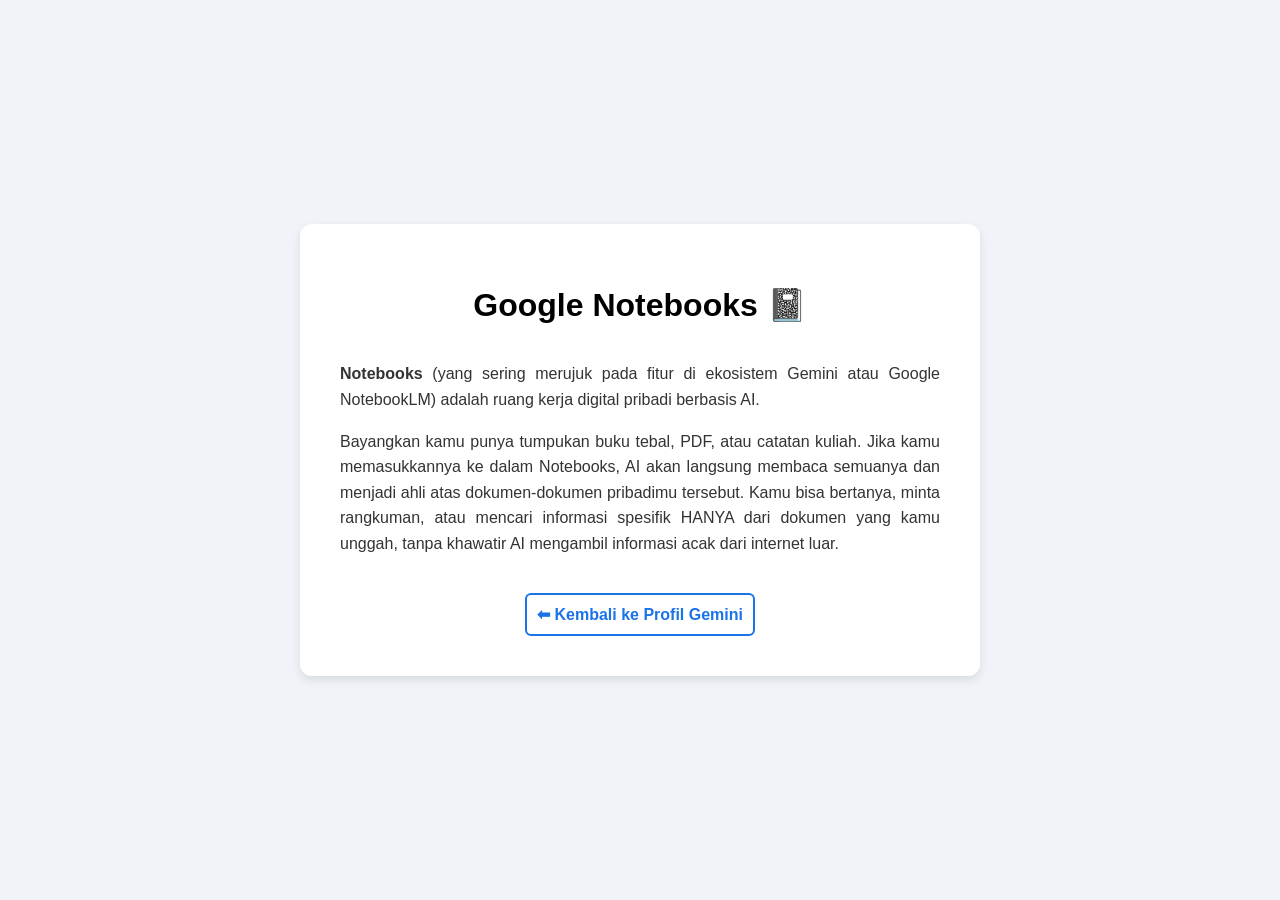
<file: notebooks.html>
<!DOCTYPE html>
<html lang="id">
<head>
    <meta charset="UTF-8">
    <meta name="viewport" content="width=device-width, initial-scale=1.0">
    <title>Mini Wiki: Notebooks</title>
    <link rel="stylesheet" href="style.css">
</head>
<body>
    <div class="container">
        <h1>Google Notebooks 📓</h1>
        
        <div class="artikel">
            <p><strong>Notebooks</strong> (yang sering merujuk pada fitur di ekosistem Gemini atau Google NotebookLM) adalah ruang kerja digital pribadi berbasis AI.</p>
            <p>Bayangkan kamu punya tumpukan buku tebal, PDF, atau catatan kuliah. Jika kamu memasukkannya ke dalam Notebooks, AI akan langsung membaca semuanya dan menjadi ahli atas dokumen-dokumen pribadimu tersebut. Kamu bisa bertanya, minta rangkuman, atau mencari informasi spesifik HANYA dari dokumen yang kamu unggah, tanpa khawatir AI mengambil informasi acak dari internet luar.</p>
        </div>
        
        <!-- Link kembali ke halaman utama -->
        <a href="index.html" class="tombol-navigasi">⬅ Kembali ke Profil Gemini</a>
    </div>
</body>
</html>
</file>
<file: style.css>
/* Mengatur kanvas utama menggunakan Flexbox */
body {
    font-family: Arial, sans-serif;
    background-color: #f0f4f9;
    margin: 0;
    min-height: 100vh; /* Memastikan tinggi layar penuh */
    
    display: flex;
    justify-content: center; /* Meratakan ke tengah horizontal */
    align-items: center; /* Meratakan ke tengah vertikal */
}

/* Kotak putih pembungkus konten */
.container {
    background-color: white;
    padding: 40px;
    border-radius: 12px;
    box-shadow: 0 4px 10px rgba(0,0,0,0.1);
    max-width: 600px; /* Lebar maksimal agar teks enak dibaca */
    
    display: flex;
    flex-direction: column; /* Menyusun isi kotak dari atas ke bawah */
    align-items: center;
}

/* Mengatur teks artikel agar rapi (Rata kiri-kanan) */
.artikel {
    text-align: justify;
    line-height: 1.6; /* Jarak antar baris agar nyaman dibaca */
    color: #333;
    margin-bottom: 20px;
}

img {
    width: 100px;
    margin: 15px 0;
    transition: transform 0.3s ease;
}

/* Desain Tombol JS */
button {
    background-color: #1a73e8;
    color: white;
    border: none;
    padding: 10px 20px;
    border-radius: 6px;
    font-size: 16px;
    cursor: pointer;
    margin-bottom: 25px;
}

button:hover {
    background-color: #1557b0;
}

/* Desain Tombol Pindah Halaman (Tag <a>) */
.tombol-navigasi {
    text-decoration: none; /* Menghilangkan garis bawah bawaan link */
    color: #1a73e8;
    font-weight: bold;
    padding: 10px;
    border: 2px solid #1a73e8;
    border-radius: 6px;
    transition: 0.2s;
}

.tombol-navigasi:hover {
    background-color: #f0f4f9;
}

/* Penyesuaian batas lebar untuk halaman panjang */
.container.panjang {
    max-width: 800px;
    margin: 40px 0; /* Memberi ruang di atas dan bawah saat di-scroll */
}

/* Tata letak galeri gambar menyamping */
.galeri-gambar {
    display: flex;
    gap: 20px;
    margin-top: 20px;
}

.kartu-gambar {
    flex: 1;
    text-align: center;
    background: #f8f9fa;
    padding: 10px;
    border-radius: 8px;
    border: 1px solid #ddd;
}

.kartu-gambar img {
    width: 100%; /* Gambar menyesuaikan lebar kotak */
    border-radius: 6px;
    margin: 0;
}

.kartu-gambar p {
    font-size: 14px;
    color: #555;
    margin-top: 10px;
}

/* Desain Tombol Scroll to Top (Bentuk Kapsul Modern) */
#tombol-atas {
    display: none; 
    position: fixed; 
    bottom: 20px;
    right: 30px;
    z-index: 99;
    background-color: #d93025;
    color: white;
    border: none;
    border-radius: 30px;      /* Mengubah lingkaran menjadi sisi kapsul yang membulat */
    padding: 12px 20px;       /* Menghapus width/height tetap, diganti ruang (padding) */
    font-weight: bold;        /* Menebalkan teks agar lebih jelas */
    font-size: 16px;
    cursor: pointer;
    box-shadow: 0 4px 10px rgba(0,0,0,0.2); /* Menambah sedikit bayangan */
    transition: 0.3s;
}

#tombol-atas:hover {
    background-color: #a50e0e;
    transform: translateY(-3px); /* Efek tombol sedikit terangkat saat disentuh mouse */
}
</file>
